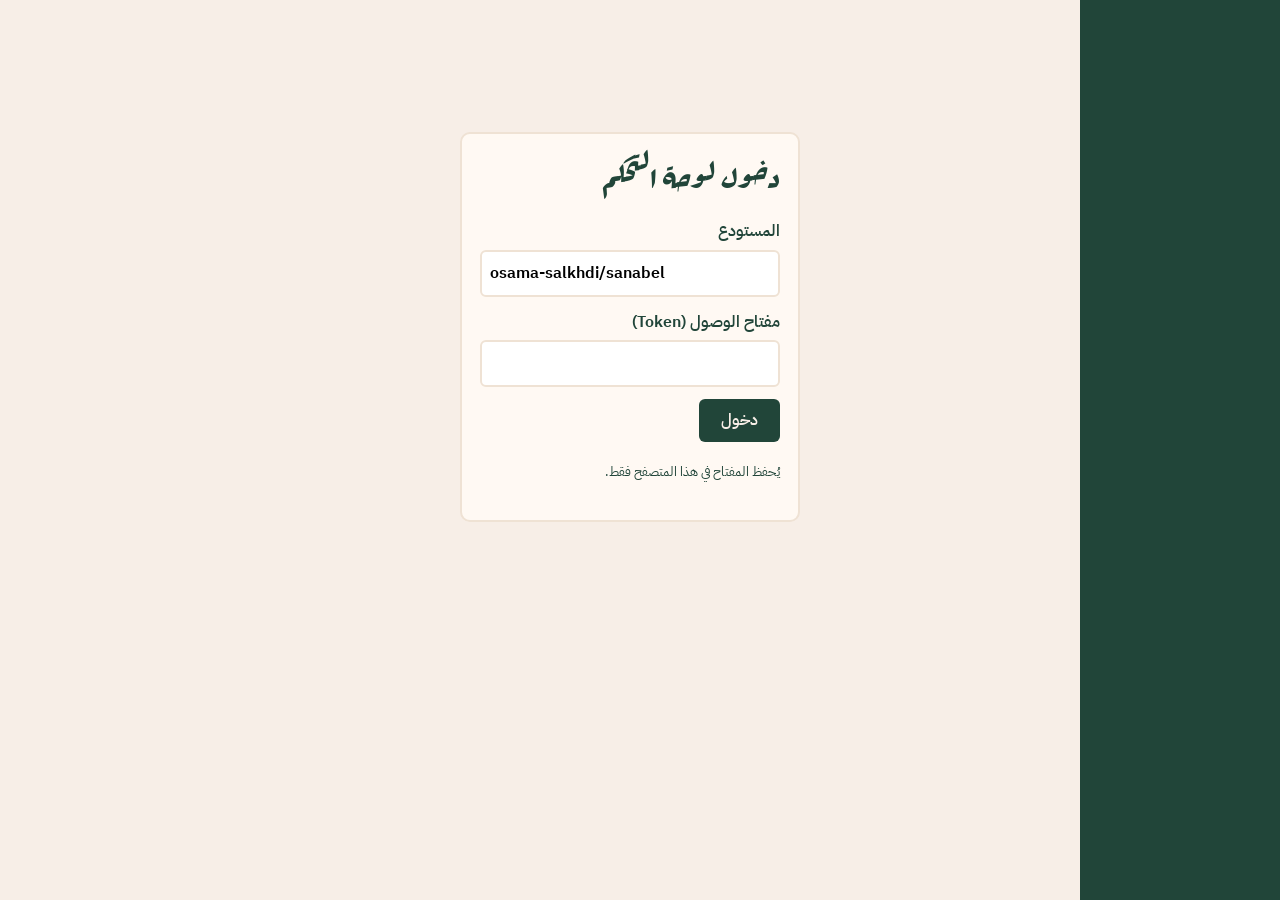
<file: docs/admin.html>
<!doctype html><html lang="ar" dir="rtl"><head><meta charset="utf-8"><meta name="viewport" content="width=device-width,initial-scale=1"><meta name="robots" content="noindex"><title>لوحة تحكم سنابل</title>
<link href="https://fonts.googleapis.com/css2?family=IBM+Plex+Sans+Arabic:wght@400;600&family=Rakkas&display=swap" rel="stylesheet"><link rel="stylesheet" href="assets/css/admin.css"></head>
<body><aside id="nav"></aside><main id="m"></main><script src="assets/js/admin.js"></script></body></html>
</file>
<file: docs/assets/css/admin.css>
*{box-sizing:border-box}body{margin:0;display:flex;min-height:100vh;font:16px/1.7 'IBM Plex Sans Arabic',Tahoma,sans-serif;background:#f7eee7;color:#214539}
aside{width:200px;background:#214539;padding:14px;display:flex;flex-direction:column;gap:4px;position:sticky;top:0;height:100vh}aside img{width:100%;background:#f7eee7;border-radius:8px;margin-bottom:10px}
aside a{color:#f7eee7;text-decoration:none;padding:6px 12px;border-radius:6px}aside a:hover{background:#ba925f;color:#214539}main{flex:1;padding:24px 4vw;max-width:900px}
h1,h2{font-family:Rakkas,serif;font-weight:400;margin:0 0 12px}.box{background:#fff9f3;border:2px solid #efe2d4;border-radius:10px;padding:18px;margin:14px 0}
label{display:block;margin-bottom:12px;font-weight:600}input,textarea,select{display:block;width:100%;font:inherit;padding:8px;border:2px solid #efe2d4;border-radius:6px;background:#fff;margin-top:4px}input[type=range]{padding:0}
button{font:inherit;font-weight:600;background:#214539;color:#f7eee7;border:0;padding:8px 22px;border-radius:6px;cursor:pointer}button.gold{background:#ba925f;color:#214539}button.red{background:#9b3b2e}
.msg{background:#d9bc8c;padding:8px 14px;border-radius:6px;margin-bottom:12px}.warn{background:#f3d9a8}.stats{display:flex;gap:12px;flex-wrap:wrap}.stats a{flex:1;min-width:120px;background:#efe2d4;padding:12px;border-radius:8px;color:inherit;text-decoration:none}.stats b{display:block;font:32px Rakkas}
.row{display:flex;align-items:center;gap:12px;background:#fff9f3;border:2px solid #efe2d4;border-radius:8px;padding:8px 12px;margin-bottom:8px}.row>span:nth-child(2){flex:1}.row img,.ph{width:48px;height:48px;border-radius:50%;object-fit:cover;background:#efe2d4}.row form{margin:0}
.th{width:120px;border-radius:8px}.pv{display:flex;gap:12px;align-items:center}.pv b{min-width:50px}pre{white-space:pre-wrap;direction:ltr}.login{max-width:340px;margin:12vh auto;text-align:center}.login img{width:140px}
@media(max-width:700px){body{flex-direction:column}aside{width:100%;height:auto;position:static;flex-direction:row;flex-wrap:wrap}aside img{display:none}}
</file>
